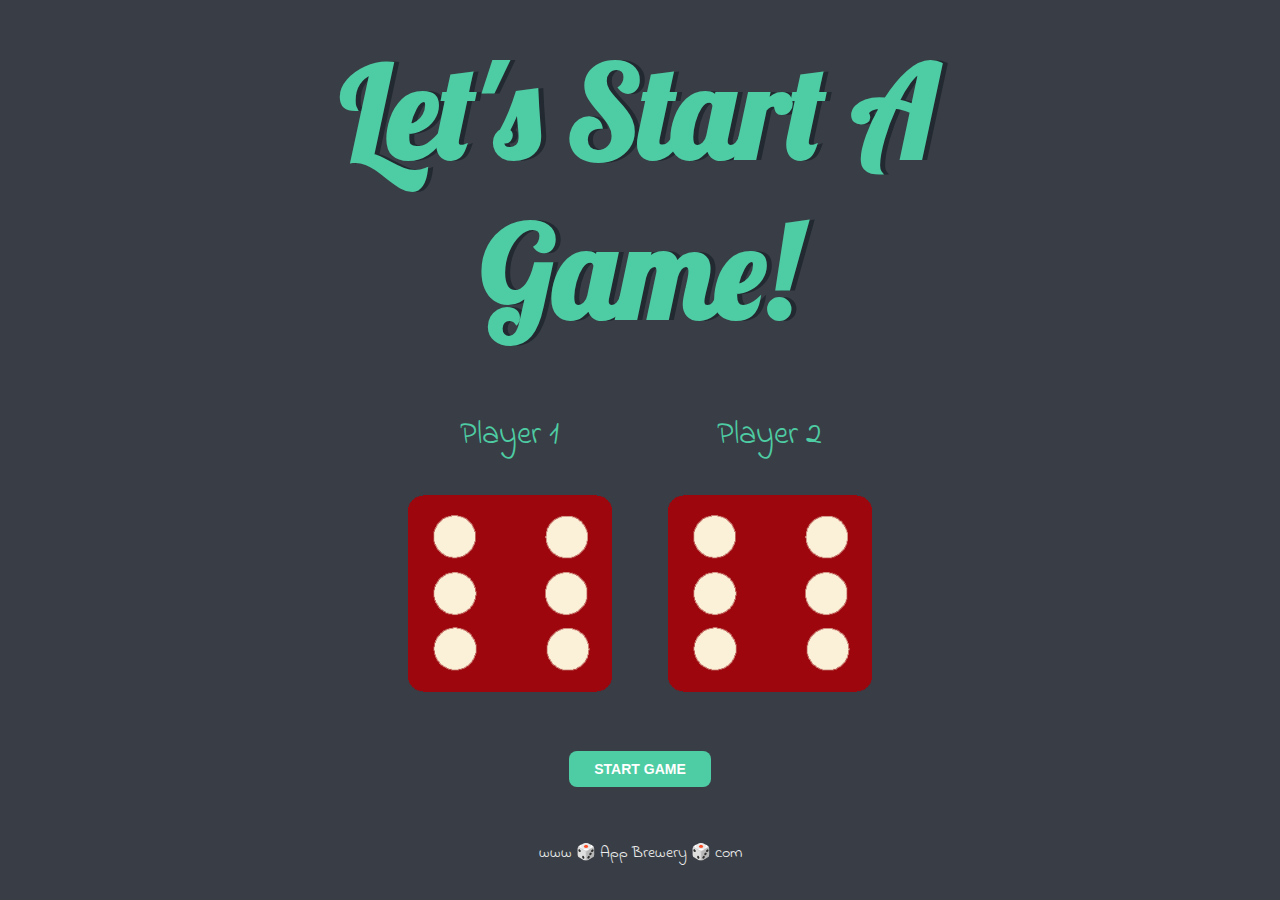
<file: index.html>
<!DOCTYPE html>
<html lang="en" dir="ltr">
  <head>
    <meta charset="utf-8">
    <title>Dicee</title>
    <link rel="stylesheet" href="styles.css">
    <link href="https://fonts.googleapis.com/css?family=Indie+Flower|Lobster" rel="stylesheet">

  </head>
  <body>

    <div class="container">
      <h1 id="result">Let's Start A Game!</h1>

      <div class="dice">
        <p>Player 1</p>
        <img class="img1" src="images/dice6.png">
      </div>

      <div class="dice">
        <p>Player 2</p>
        <img class="img2" src="images/dice6.png">
      </div>

    </div>

    <div class="container button-container">
      <a class="btn" href="game.html">START GAME</a>
    </div>


<!-- <script src="dicee.js" charset="UTF-8"></script> -->
  </body>

  <footer>
    www 🎲 App Brewery 🎲 com
  </footer>
</html>
</file>
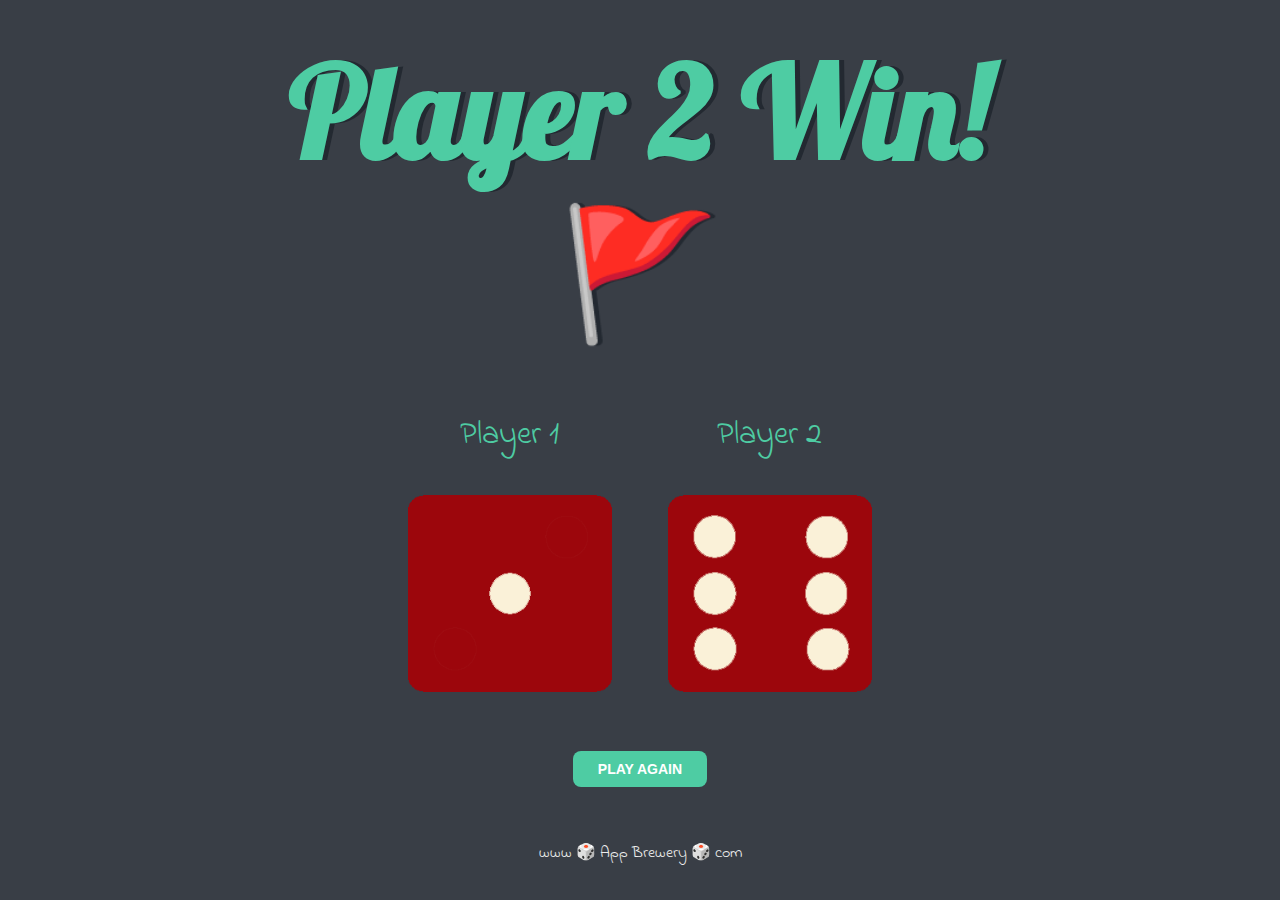
<file: game.html>
<!DOCTYPE html>
<html lang="en" dir="ltr">
  <head>
    <meta charset="utf-8">
    <title>Dicee</title>
    <link rel="stylesheet" href="styles.css">
    <link href="https://fonts.googleapis.com/css?family=Indie+Flower|Lobster" rel="stylesheet">

  </head>
  <body>

    <div class="container">
      <h1 id="result">Let's Start A Game!</h1>

      <div class="dice">
        <p>Player 1</p>
        <img class="img1" src="images/dice6.png">
      </div>

      <div class="dice">
        <p>Player 2</p>
        <img class="img2" src="images/dice6.png">
      </div>

    </div>

    <div class="container button-container">
      <a class="btn" href="game.html">PLAY AGAIN</a>
    </div>

<script src="dicee.js" charset="UTF-8"></script>
  </body>

  <footer>
    www 🎲 App Brewery 🎲 com
  </footer>
</html>
</file>
<file: styles.css>
.container {
  width: 70%;
  margin: auto;
  text-align: center;
}

.dice {
  text-align: center;
  display: inline-block;

}

.btn {
  margin: 50px;
  padding: 10px 15px;
  font-size: 1.2rem;
  font-weight: bold;
  border-radius: 5px;
  color: #393E46;
  
}

body {
  background-color: #393E46;
}

h1 {
  margin: 30px;
  font-family: 'Lobster', cursive;
  text-shadow: 5px 0 #232931;
  font-size: 8rem;
  color: #4ECCA3;
}

p {
  font-size: 2rem;
  color: #4ECCA3;
  font-family: 'Indie Flower', cursive;
}

img {
  width: 80%;
}

.button-container {
  margin-top: 60px;
}

.btn {
  font-family: sans-serif;
  font-weight: bold;
  color: #FFFFFF !important;
  font-size: 14px;
  /* text-shadow: 1px 1px 0px #7CACDE; */

  padding: 10px 25px;
  -moz-border-radius: 8px;
  -webkit-border-radius: 8px;
  border-radius: 8px;
  background: #4ECCA3;
  text-decoration: none;
}
.btn:hover {
  font-family: sans-serif;
  font-weight: bold;
  background: #30e3cb;
  background: linear-gradient(top,  #30e3cb,  #2bc4ad);
  background: -ms-linear-gradient(top,  #30e3cb,  #2bc4ad);
  background: -moz-linear-gradient(top,  #30e3cb,  #2bc4ad);
  text-decoration: none;
}

footer {
  margin-top: 5%;
  color: #EEEEEE;
  text-align: center;
  font-family: 'Indie Flower', cursive;



}
</file>
